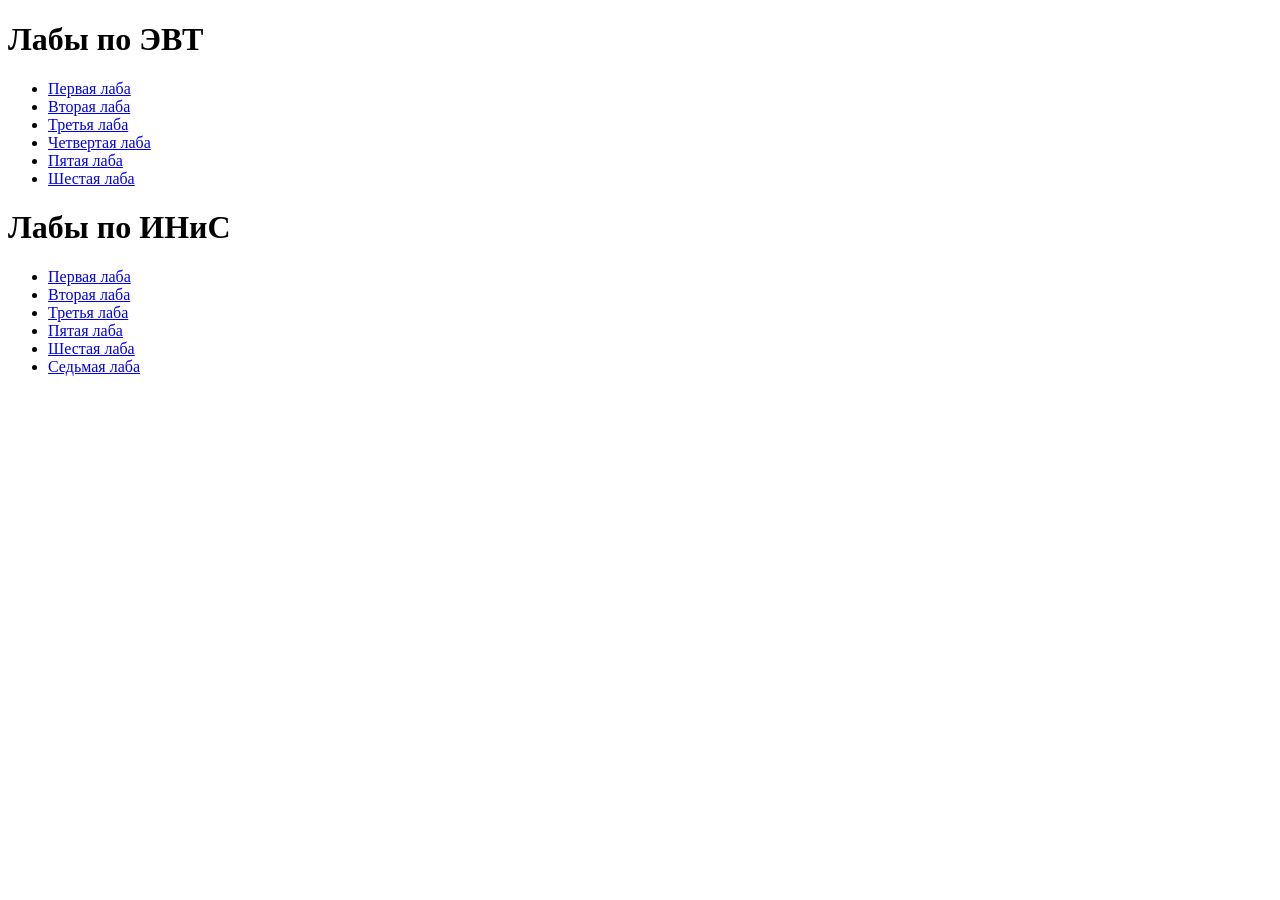
<file: index.html>
<!DOCTYPE html>
<html lang="en">
  <head>
    <meta charset="UTF-8" />
    <meta name="viewport" content="width=device-width, initial-scale=1.0" />
    <title>INiS_BSUIR</title>
  </head>
  <body>
    <h1>Лабы по ЭВТ</h1>
    <ul>
      <li><a href="./EVT/lab1/lab1.html">Первая лаба</a></li>
      <li><a href="./EVT/lab2/lab2.html">Вторая лаба</a></li>
      <li><a href="./EVT/lab3/3_lab_EVT.html">Третья лаба</a></li>
      <li><a href="./EVT/lab4/4_lab_EVT.html">Четвертая лаба</a></li>
      <li><a href="./EVT/lab5/5_lab_EVT.html">Пятая лаба</a></li>
      <li><a href="./EVT/lab6/5_lab_EVT.html">Шестая лаба</a></li>
    </ul>
    <h1>Лабы по ИНиС</h1>
    <ul>
      <li><a href="./INiS/lab1/INiS_lab1.html">Первая лаба</a></li>
      <li><a href="./INiS/lab2/INiS_lab2.html">Вторая лаба</a></li>
      <li><a href="./INiS/lab3/INiS_lab3.html">Третья лаба</a></li>
      <li><a href="./INiS/lab5/lab5.html">Пятая лаба</a></li>
      <li><a href="./INiS/lab6/index.html">Шестая лаба</a></li>
      <li><a href="./INiS/lab7/index.html">Седьмая лаба</a></li>
    </ul>
  </body>
</html>
</file>
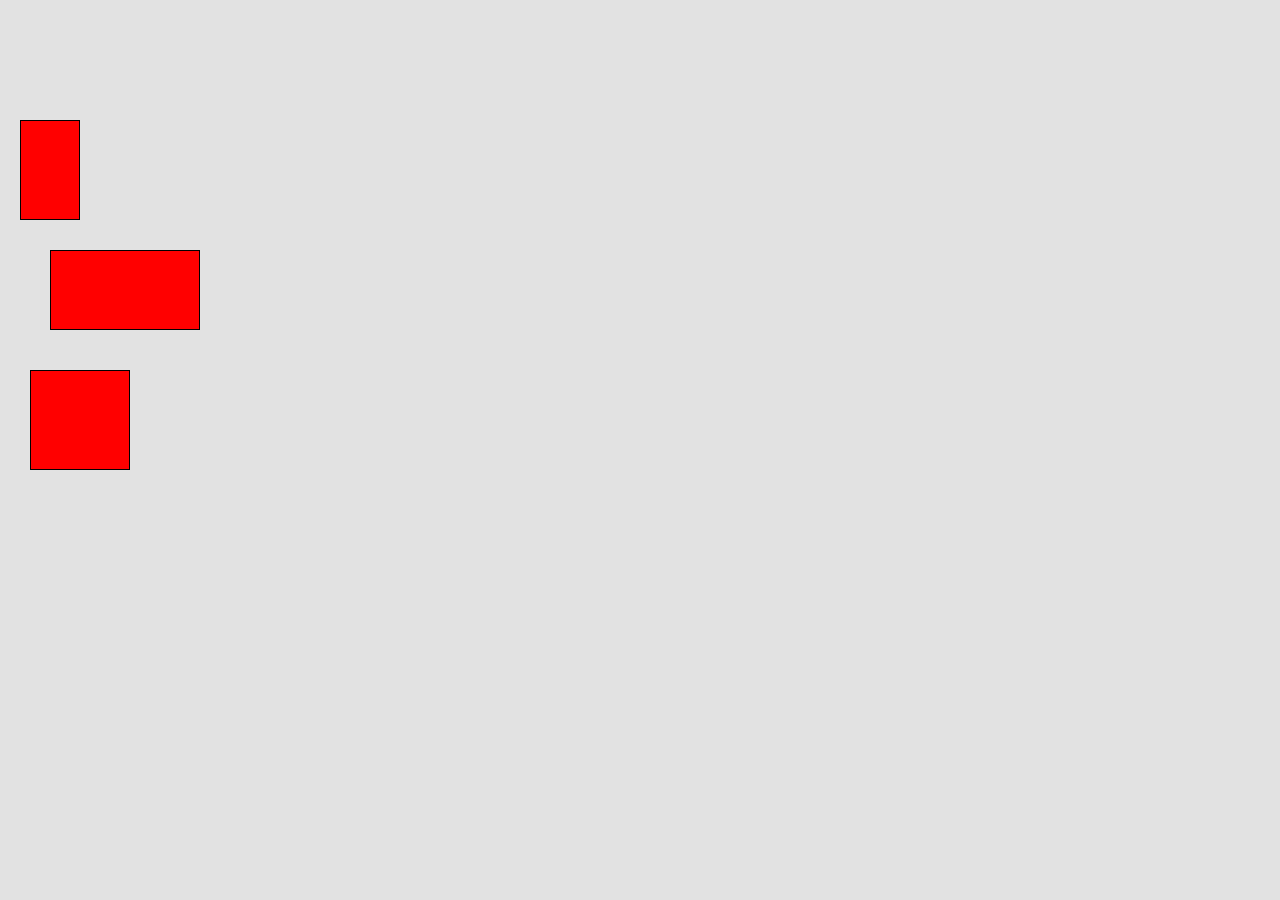
<file: INiS/lab6/index.html>
<!DOCTYPE html>
<html lang="en">
  <head>
    <meta charset="UTF-8" />
    <meta name="viewport" content="width=device-width, user-scalable=no" />
    <link rel="stylesheet" href="inputstyle.css" />
    <title>lab6</title>
  </head>
  <body>
    <div id="workspace">
      <div
        class="target"
        style="top: 120px; left: 20px; width: 60px; height: 100px"
      ></div>

      <div
        class="target"
        style="top: 250px; left: 50px; width: 150px; height: 80px"
      ></div>

      <div
        class="target"
        style="top: 370px; left: 30px; width: 100px; height: 100px"
      ></div>
    </div>
    <script src="input.js"></script>
  </body>
</html>
</file>
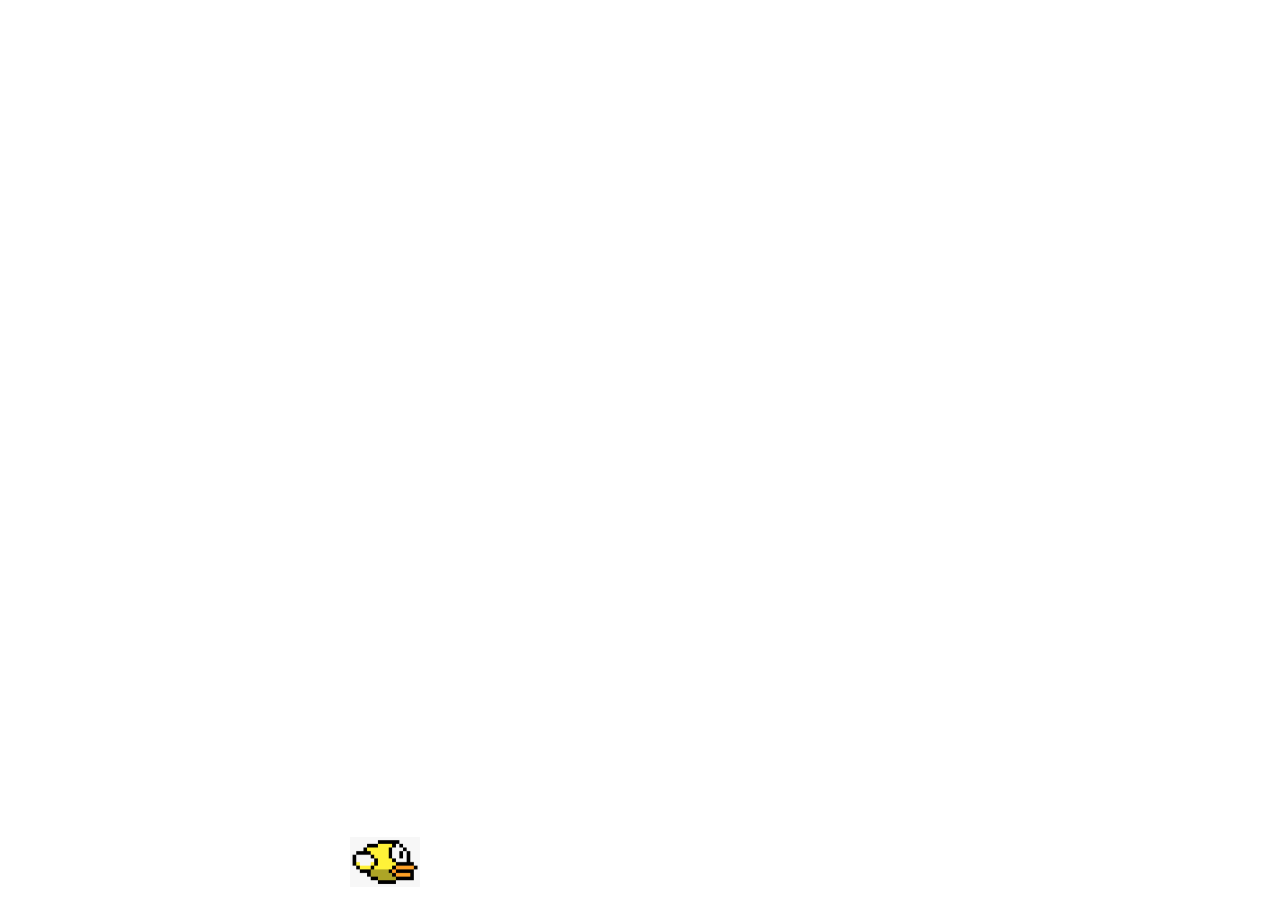
<file: INiS/lab7/index.html>
<!DOCTYPE html>
<html lang="en">
  <head>
    <meta charset="UTF-8" />
    <meta name="viewport" content="width=device-width, user-scalable=no" />
    <link rel="stylesheet" href="inputstyle.css" />
    <title>lab7</title>
  </head>
  <body>
    <div id="workspace">
      <!-- <div
        class="bird"
        style="top: 10px; left: 350px; width: 60px; height: 60px"
      ></div> -->
      <img class="bird" src=".\184-1842470_flappy-bird-png-transparent-background-flappy-bird-png.png">
      <div class="obstacles"></div>
    </div>
    <script src="input.js"></script>
  </body>
</html>
</file>
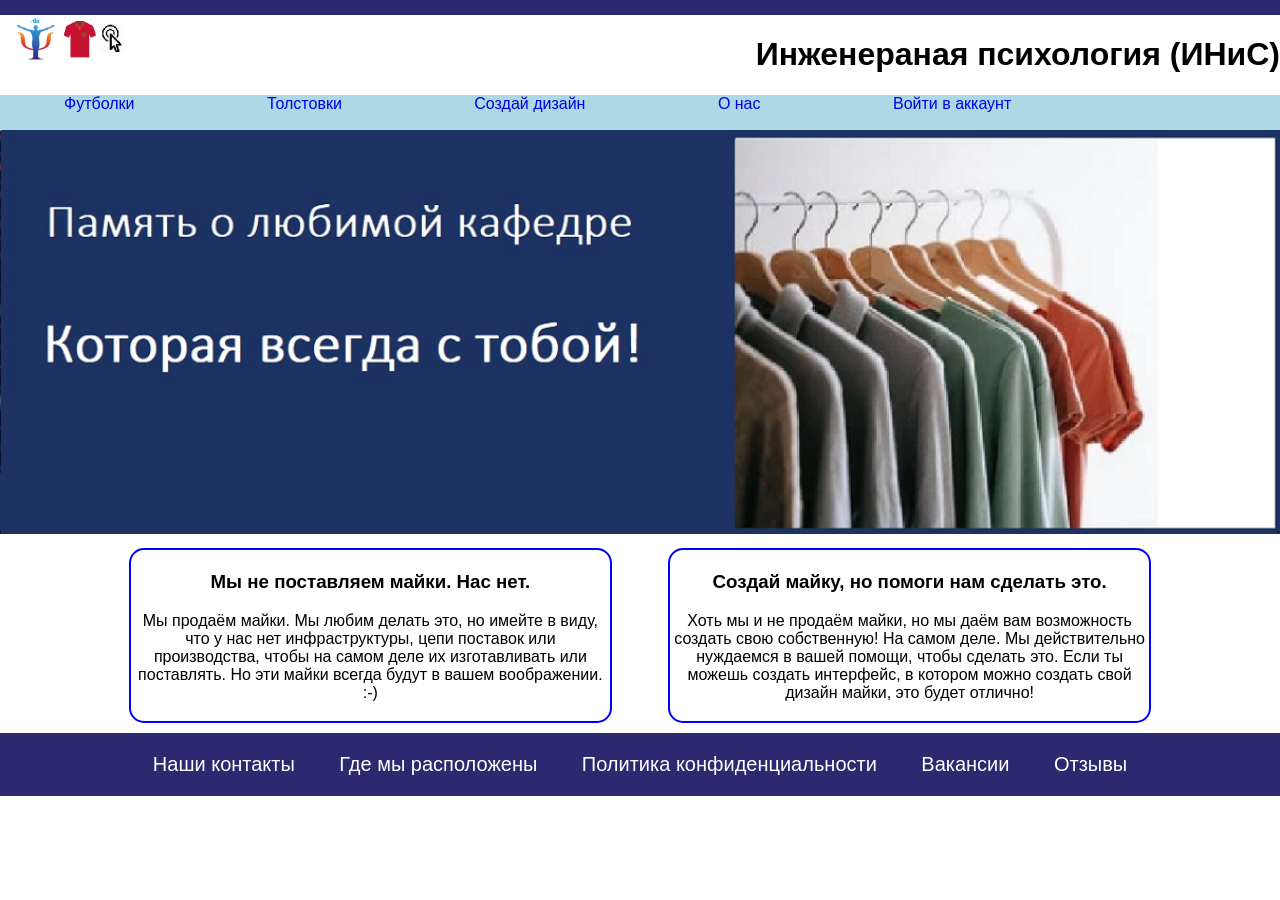
<file: lab2.html>
<!DOCTYPE html>
<html lang="en">
  <head>
    <meta charset="UTF-8" />
    <meta name="viewport" content="width=device-width, initial-scale=1.0" />
    <link rel="stylesheet" type="text/css" href="./lab2.css">
    <title>Лабораторная 2</title>
  </head>
  <body>
    <div class="blueline"></div>
    <div id="logo">
        <img style="width: 120px; left:10px; text-align:left;" src="logo.png" alt="лого">
        <a href="lab2_404.html"><img style="width: 50px; left:10px; text-align:left;" src="inis.png" alt="лого"></a>
        <h1 id="inis">Инженераная психология (ИНиС)</h1>
    </div>
    <header>
        <a href="./lab2_404.html">Футболки</a>
        <a href="./lab2_404.html">Толстовки</a>
        <a href="./lab2_404.html">Создай дизайн</a>
        <a href="./lab2_404.html">О нас</a>
        <a href="./lab2_404.html">Войти в аккаунт</a>
    </header>
    <div>
        <img src="home.png" alt="картинка">
    </div>
    <div class="ramkablok">
        <div class="ramka">
            <h3>Мы не поставляем майки. Нас нет.</h3>
            <p>Мы продаём майки. Мы любим делать это, но имейте в виду, что у нас нет инфраструктуры, цепи поставок или производства, чтобы на самом деле их изготавливать или поставлять. Но эти майки всегда будут в вашем воображении. :-)</p>
        </div>
        <div class="ramka">
            <h3>Создай майку, но помоги нам сделать это.</h3>
            <p>Хоть мы и не продаём майки, но мы даём вам возможность создать свою собственную! На самом деле. Мы действительно нуждаемся в вашей помощи, чтобы сделать это. Если ты можешь создать интерфейс, в котором можно создать свой дизайн майки, это будет отлично!</p>
        </div>
    </div>
    <footer class="horizontalBox">
        <li class="horizontalElement"><a href="./lab2_404.html">Наши контакты</a></li>
        <li class="horizontalElement"><a href="./lab2_404.html">Где мы расположены</a></li>        
        <li class="horizontalElement"><a href="./lab2_404.html">Политика конфиденциальности</a></li>
        <li class="horizontalElement"><a href="./lab2_404.html">Вакансии</a></li>
        <li class="horizontalElement"><a href="./lab2_404.html">Отзывы</a></li>
    </footer>
  </body>
</html>
</file>
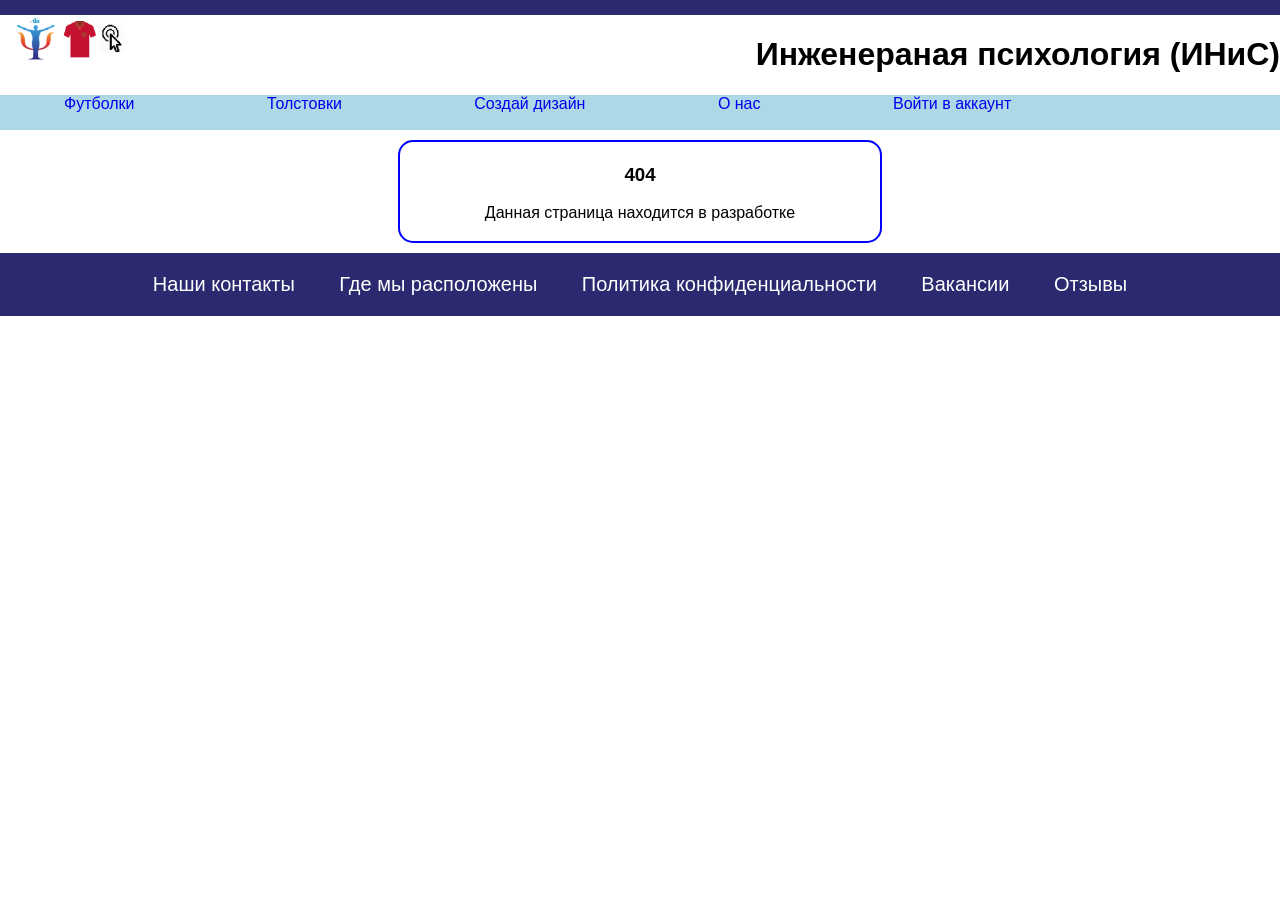
<file: lab2_404.html>
<!DOCTYPE html>
<html lang="en">
  <head>
    <meta charset="UTF-8" />
    <meta name="viewport" content="width=device-width, initial-scale=1.0" />
    <link rel="stylesheet" type="text/css" href="./lab2.css">
    <title>Лабораторная 2</title>
  </head>
  <body>
    <div class="blueline"></div>
    <div id="logo">
        <img style="width: 120px; left:10px; text-align:left;" src="logo.png" alt="лого">
        <a href="lab2_404.html"><img style="width: 50px; left:10px; text-align:left;" src="inis.png" alt="лого"></a>
        <h1 id="inis">Инженераная психология (ИНиС)</h1>
    </div>
    <header>
        <a href="./lab2_404.html">Футболки</a>
        <a href="./lab2_404.html">Толстовки</a>
        <a href="./lab2_404.html">Создай дизайн</a>
        <a href="./lab2_404.html">О нас</a>
        <a href="./lab2_404.html">Войти в аккаунт</a>
    </header>
    <div class="ramkablok">
        <div class="ramka">
            <h3>404</h3>
            <p>Данная страница находится в разработке</p>
        </div>
    </div>
    <footer class="horizontalBox">
        <li class="horizontalElement"><a href="./lab2_404.html">Наши контакты</a></li>
        <li class="horizontalElement"><a href="./lab2_404.html">Где мы расположены</a></li>        
        <li class="horizontalElement"><a href="./lab2_404.html">Политика конфиденциальности</a></li>
        <li class="horizontalElement"><a href="./lab2_404.html">Вакансии</a></li>
        <li class="horizontalElement"><a href="./lab2_404.html">Отзывы</a></li>
    </footer>
  </body>
</html>
</file>
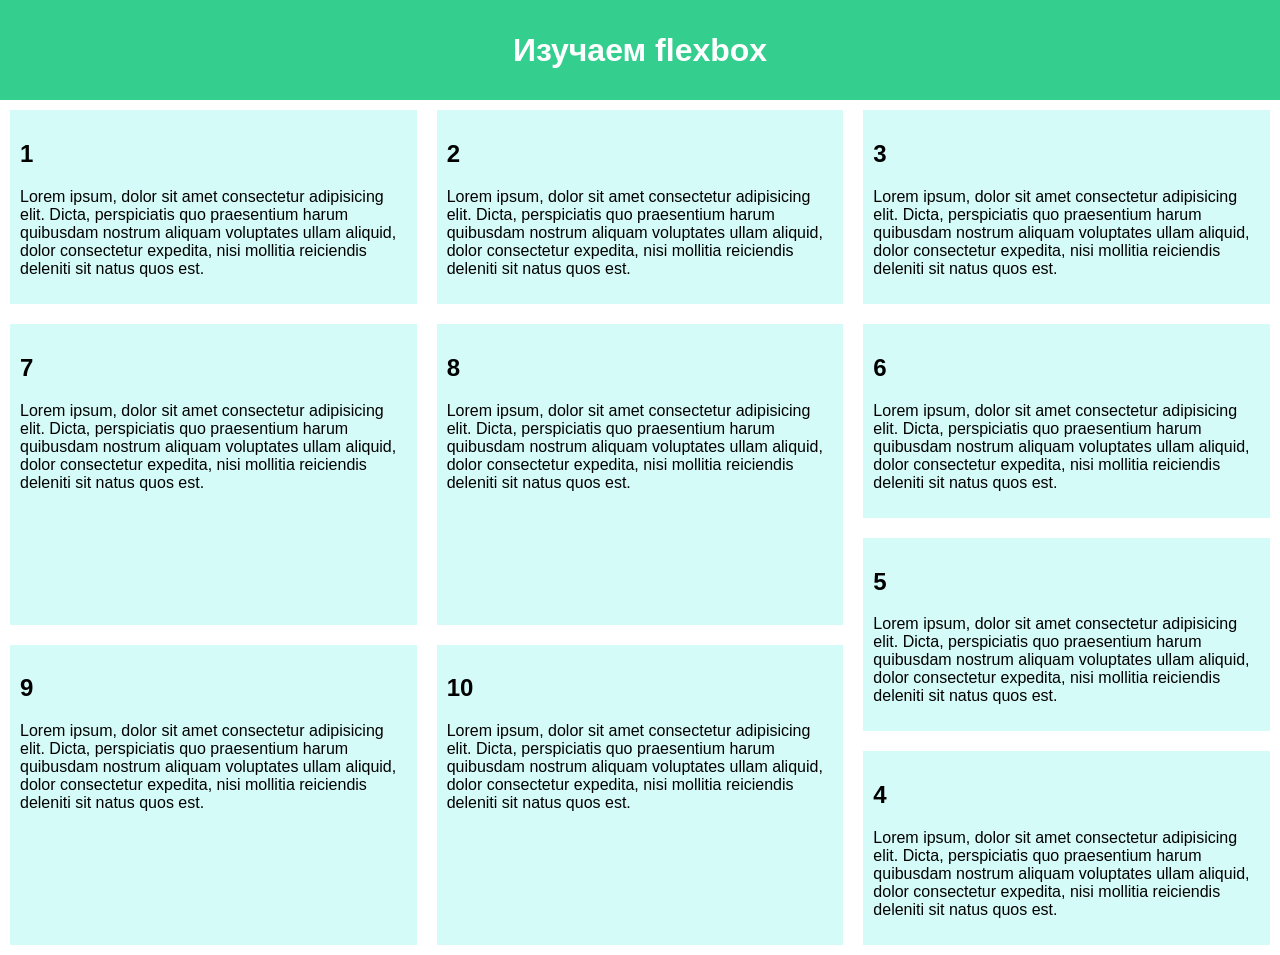
<file: EVT/lab3/3_lab_EVT.html>
<!DOCTYPE html>
<html lang="en">
    <head>
        <meta charset="UTF-8">
        <meta http-equiv="X-UA-Compatible" content="IE=edge">
        <meta name="viewport" content="width=device-width, initial-scale=1.0">
        <link rel="stylesheet" href="style.css">
        <title>Flex</title>
    </head>
    <body>
        <header>
            <h1>Изучаем flexbox</h1>
        </header>
        <div class="line">
            <article>
                <h2>1</h2>
                <p>Lorem ipsum, dolor sit amet consectetur adipisicing elit. Dicta, perspiciatis quo praesentium harum quibusdam nostrum aliquam voluptates ullam aliquid, dolor consectetur expedita, nisi mollitia reiciendis deleniti sit natus quos est.
                </p>
            </article>
            <article>
                <h2>2</h2>
                <p>Lorem ipsum, dolor sit amet consectetur adipisicing elit. Dicta, perspiciatis quo praesentium harum quibusdam nostrum aliquam voluptates ullam aliquid, dolor consectetur expedita, nisi mollitia reiciendis deleniti sit natus quos est.
                </p>
            </article>
            <article>
                <h2>3</h2>
                <p>Lorem ipsum, dolor sit amet consectetur adipisicing elit. Dicta, perspiciatis quo praesentium harum quibusdam nostrum aliquam voluptates ullam aliquid, dolor consectetur expedita, nisi mollitia reiciendis deleniti sit natus quos est.
                </p>
            </article>
        </div>
        <div class="reverse-line">
            <div class="reverse-column" style="flex:1;">
                <article>
                    <h2>4</h2>
                    <p>Lorem ipsum, dolor sit amet consectetur adipisicing elit. Dicta, perspiciatis quo praesentium harum quibusdam nostrum aliquam voluptates ullam aliquid, dolor consectetur expedita, nisi mollitia reiciendis deleniti sit natus quos est.
                    </p>
                </article>
                <article>
                    <h2>5</h2>
                    <p>Lorem ipsum, dolor sit amet consectetur adipisicing elit. Dicta, perspiciatis quo praesentium harum quibusdam nostrum aliquam voluptates ullam aliquid, dolor consectetur expedita, nisi mollitia reiciendis deleniti sit natus quos est.
                    </p>
                </article>
                <article>
                    <h2>6</h2>
                    <p>Lorem ipsum, dolor sit amet consectetur adipisicing elit. Dicta, perspiciatis quo praesentium harum quibusdam nostrum aliquam voluptates ullam aliquid, dolor consectetur expedita, nisi mollitia reiciendis deleniti sit natus quos est.
                    </p>
                </article>
            </div>
            <div class="column" style="flex:2;">
                <div class="line">
                    <article>
                        <h2>7</h2>
                        <p>Lorem ipsum, dolor sit amet consectetur adipisicing elit. Dicta, perspiciatis quo praesentium harum quibusdam nostrum aliquam voluptates ullam aliquid, dolor consectetur expedita, nisi mollitia reiciendis deleniti sit natus quos est.
                        </p>
                    </article>
                    <article>
                        <h2>8</h2>
                        <p>Lorem ipsum, dolor sit amet consectetur adipisicing elit. Dicta, perspiciatis quo praesentium harum quibusdam nostrum aliquam voluptates ullam aliquid, dolor consectetur expedita, nisi mollitia reiciendis deleniti sit natus quos est.
                        </p>
                    </article>
                </div>
                <div class="line">
                    <article>
                        <h2>9</h2>
                        <p>Lorem ipsum, dolor sit amet consectetur adipisicing elit. Dicta, perspiciatis quo praesentium harum quibusdam nostrum aliquam voluptates ullam aliquid, dolor consectetur expedita, nisi mollitia reiciendis deleniti sit natus quos est.
                        </p>
                    </article>
                    <article>
                        <h2>10</h2>
                        <p>Lorem ipsum, dolor sit amet consectetur adipisicing elit. Dicta, perspiciatis quo praesentium harum quibusdam nostrum aliquam voluptates ullam aliquid, dolor consectetur expedita, nisi mollitia reiciendis deleniti sit natus quos est.
                        </p>
                    </article>
                </div>
            </div>
        </div>
    </body>
</html>
</file>
<file: INiS/lab6/inputstyle.css>
html {
  touch-action: none;

  -moz-user-select: none;
  -khtml-user-select: none;
  -webkit-user-select: none;
  user-select: none;
}

body {
  margin: 0;
  touch-action: none;
}

#workspace {
  width: 100vw;
  height: 100vh;
  position: relative;
  background-color: rgb(226, 226, 226);
  overflow: hidden;
}

.target {
  position: absolute;
  border: 1px solid black;
  background-color: red;
  box-sizing: border-box;
}
</file>
<file: INiS/lab7/inputstyle.css>
html {
  touch-action: none;

  -moz-user-select: none;
  -khtml-user-select: none;
  -webkit-user-select: none;
  user-select: none;
}

body {
  margin: 0;
  touch-action: none;
}

#workspace {
  width: 100vw;
  height: 100vh;
  position: relative;
  overflow: hidden;
}

.bird {
  position: absolute;
  top: 10px; 
  left: 350px; 
  height: 50px;
}

.obstacle{
  width: 50px; 
  height: 100%; 
  position: absolute;
}
.obstacle img{
  width: 100%;
  position: absolute;
}
.obstacle img:nth-child(1){
  top: 0px;
}
.obstacle img:nth-child(2){
  bottom: 0px;
}
.loseMsg{
  position: absolute;
  left: 40%;
  top: 40%;
  color: red;
  font-family: sans-serif;
  font-size: 40px;
}
.restartButton{
  border-radius: 5px;
  font-size: 20px;
  position: absolute;
  left: 44%;
  top: 54%;
}
</file>
<file: lab2.css>
body{
    font-family: sans-serif;
    margin: 0%;
}

img{
    width: 100%;
}

a{
    text-decoration: none;
}

header{
    background-color:lightblue;
    height: 35px;
}

header a{
    text-align: center;
    margin: 0% 5% 0% 5%;
}

#inis{
    text-align: right;
}


.ramkablok{
    list-style-type: none;
    text-align: center; 
    padding: 0;
    margin: 0;
}

.ramka{
    display: inline-block;
    border-style: solid;
    border-width: 2px;
    border-color: blue;
    border-radius: 15px;
    height: 15%;
    width: 37%;
    padding: 3px;
    margin: 10px 2% 10px 2%;
}

.horizontalBox{
    background-color: #2b2a70; 
    color: white;
    list-style-type: none;
    text-align: center; 
    padding: 0;
    margin: 0;
}
  
.horizontalElement {
    display: inline-block;
    font-size: 20px;
    /* padding: 20px; */
}

.darkblue{
    background-color: #2b2a70; 
    color: white;
}

footer li a{
    color: white;
}

.blueline{
    height: 15px;
    width: auto;
    background-color: #2b2a70; 
}

#logo{
    background-color: white; 
    color:black;
    text-align: right;
    padding: 0px;
}

#logo img{
    display: inline-block;
    left: 100px;
    position:absolute;
}

#logo h1{
    display: inline-block;
}

footer li{
    padding: 20px;
}
</file>
<file: EVT/lab3/style.css>
html {
  font-family: sans-serif;
}

body {
  margin: 0;
}

header {
  background: rgb(52, 206, 142);
  height: 100px;
}

h1 {
  text-align: center;
  color: white;
  line-height: 100px;
  margin: 0;
}

article {
  padding: 10px;
  margin: 10px;
  background: rgba(16, 233, 215, 0.178);
}

.line{
  display: flex;
  flex-direction: row;
  flex:1;
}

.reverse-line{
  display: flex;
  flex-direction: row-reverse;
}

.column{
  display: flex;
  flex-direction: column;
}

.reverse-column{
  display: flex;
  flex-direction: column-reverse;
}
</file>
